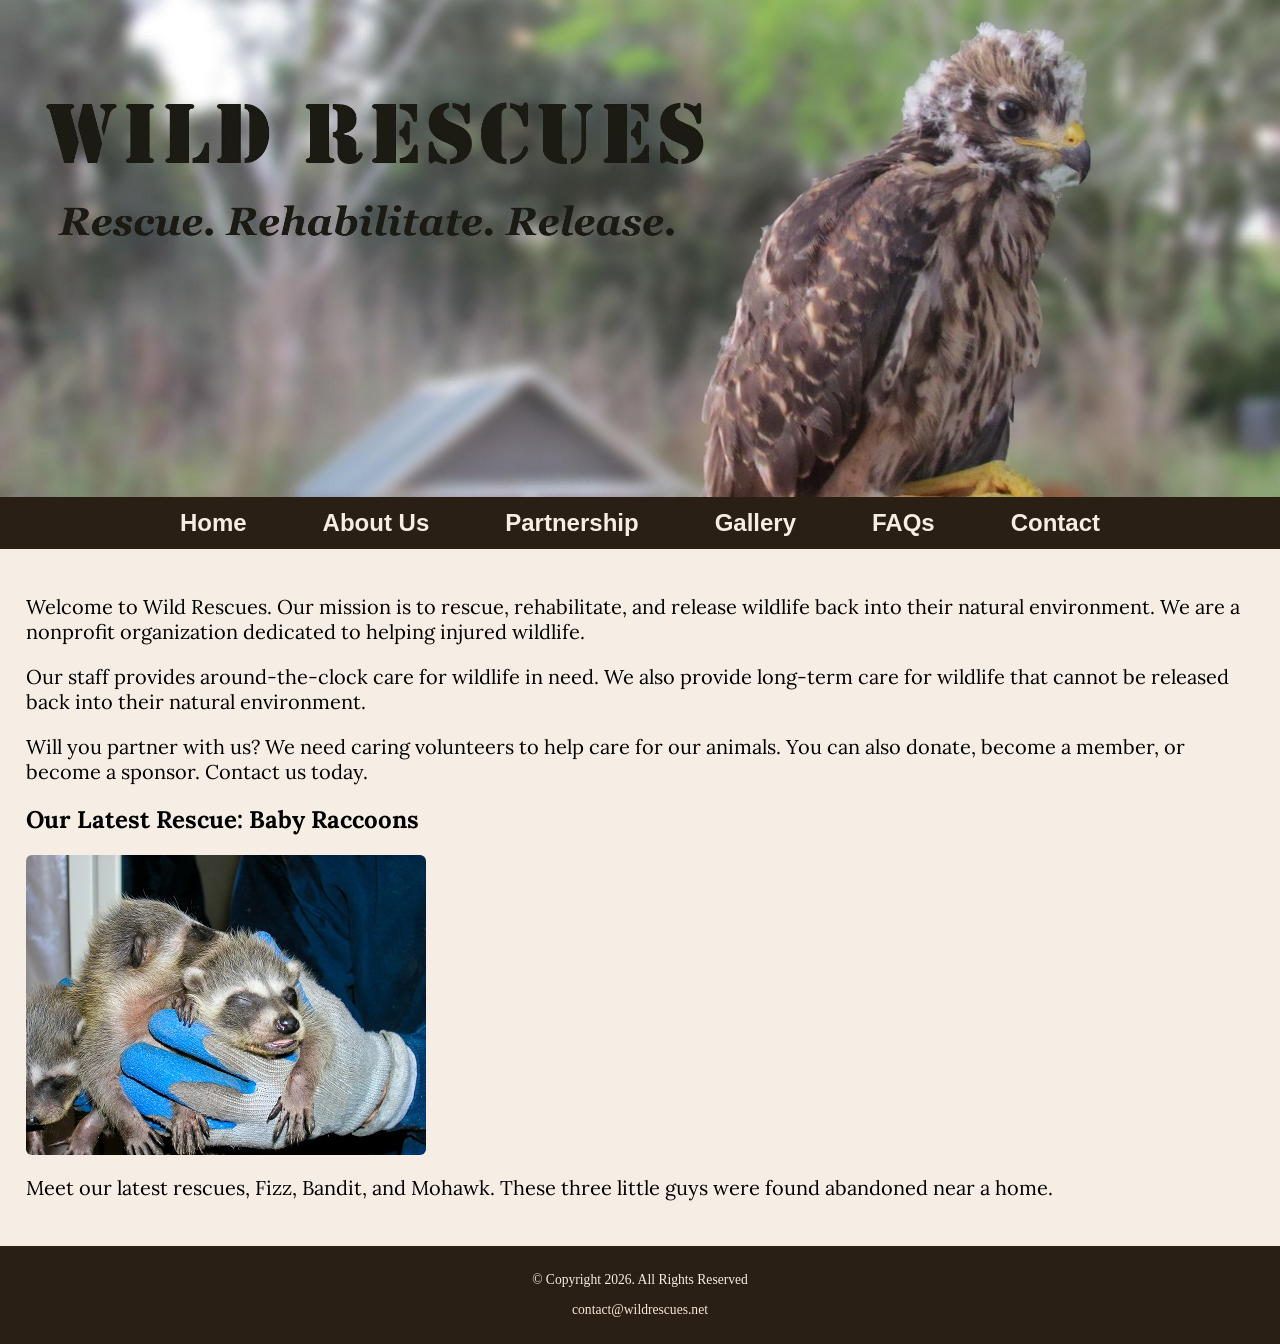
<file: index.html>
<!DOCTYPE html>
<html lang="en">

<head>
    <!--metadata go here (invisible): <title>, <meta>, <link>, <style>, <script>-->
    <meta charset="UTF-8">
    <meta name="viewport" content="width=device-width, initial-scale=1.0">
    <title>Wild Rescues: Home</title>

    <link rel="preconnect" href="https://fonts.googleapis.com">
    <link rel="preconnect" href="https://fonts.gstatic.com" crossorigin>
    <link href="https://fonts.googleapis.com/css2?family=Emblema+One&family=Lora:ital,wght@0,400..700;1,400..700&display=swap" rel="stylesheet">

    <link rel="stylesheet" href="css/styles.css">

    <link rel="shortcut icon" href="images/favicon.ico">
    <link rel="icon" type="image/png" sizes="32x32" href="images/favicon-32.png">
    <link rel="apple-touch-icon" sizes="180x180" href="images/apple-touch-icon.png">
    <link rel="icon" sizes="192x192" href="images/android-chrome-192.png">
</head>

<body>
    <div id="wrapper">
        <!--Elements go here (visible) <header>, <h1>, <nav>, <img> (logo), search bars-->
        <header>
            <div class="tab-desk">
                <a href="index.html">
                    <img src="images/baby-hawk.jpg" alt="rescued baby hawk">
                </a>
            </div>

            <div class="mobile">
                <h1>🐾 Wild Rescues</h1>
                <h3>Rescue. Rehabilitate. Release.</h3>
            </div>
        </header>
            
        <nav>
            <ul><li><a href="index.html">Home</a></li> 
                <li><a href="about.html">About Us</a></li> 
                <li><a href="partnership.html">Partnership</a></li> 
                <li><a href="gallery.html">Gallery</a></li>
                <li><a href="faqs.html">FAQs</a></li> 
                <li><a href="contact.html">Contact</a></li></ul>
        </nav>
            
        <main>
            <!--ad page content here-->
            <div></div>
            <div id="welcome">
                <p>Welcome to Wild Rescues. Our mission is to rescue, rehabilitate, and release 
                    wildlife back into their natural environment. We are a nonprofit organization 
                    dedicated to helping injured wildlife.</p>
                <p>Our staff provides around-the-clock care for wildlife in need. We also provide 
                    long-term care for wildlife that cannot be released back into their natural 
                    environment.</p>
                <p>Will you partner with us? We need caring volunteers to help care for our animals. 
                    You can also donate, become a member, or become a sponsor. Contact us today.</p>
            </div>
            <div id="latest">
                <h2>Our Latest Rescue: Baby Raccoons</h2>
                <img src="images/baby-raccoons.jpg" alt="hands holding three baby raccoons" class="round">
                <p>Meet our latest rescues, Fizz, Bandit, and Mohawk. These three little guys were 
                    found abandoned near a home.</p>
            </div>
        </main>

        <footer>
            <p>&copy; Copyright 2026. All Rights Reserved</p>
            <p><a href="mailto:contact@wildrescues.net">contact@wildrescues.net</a></p>
        </footer>
    </div>
</body>

</html>
</file>
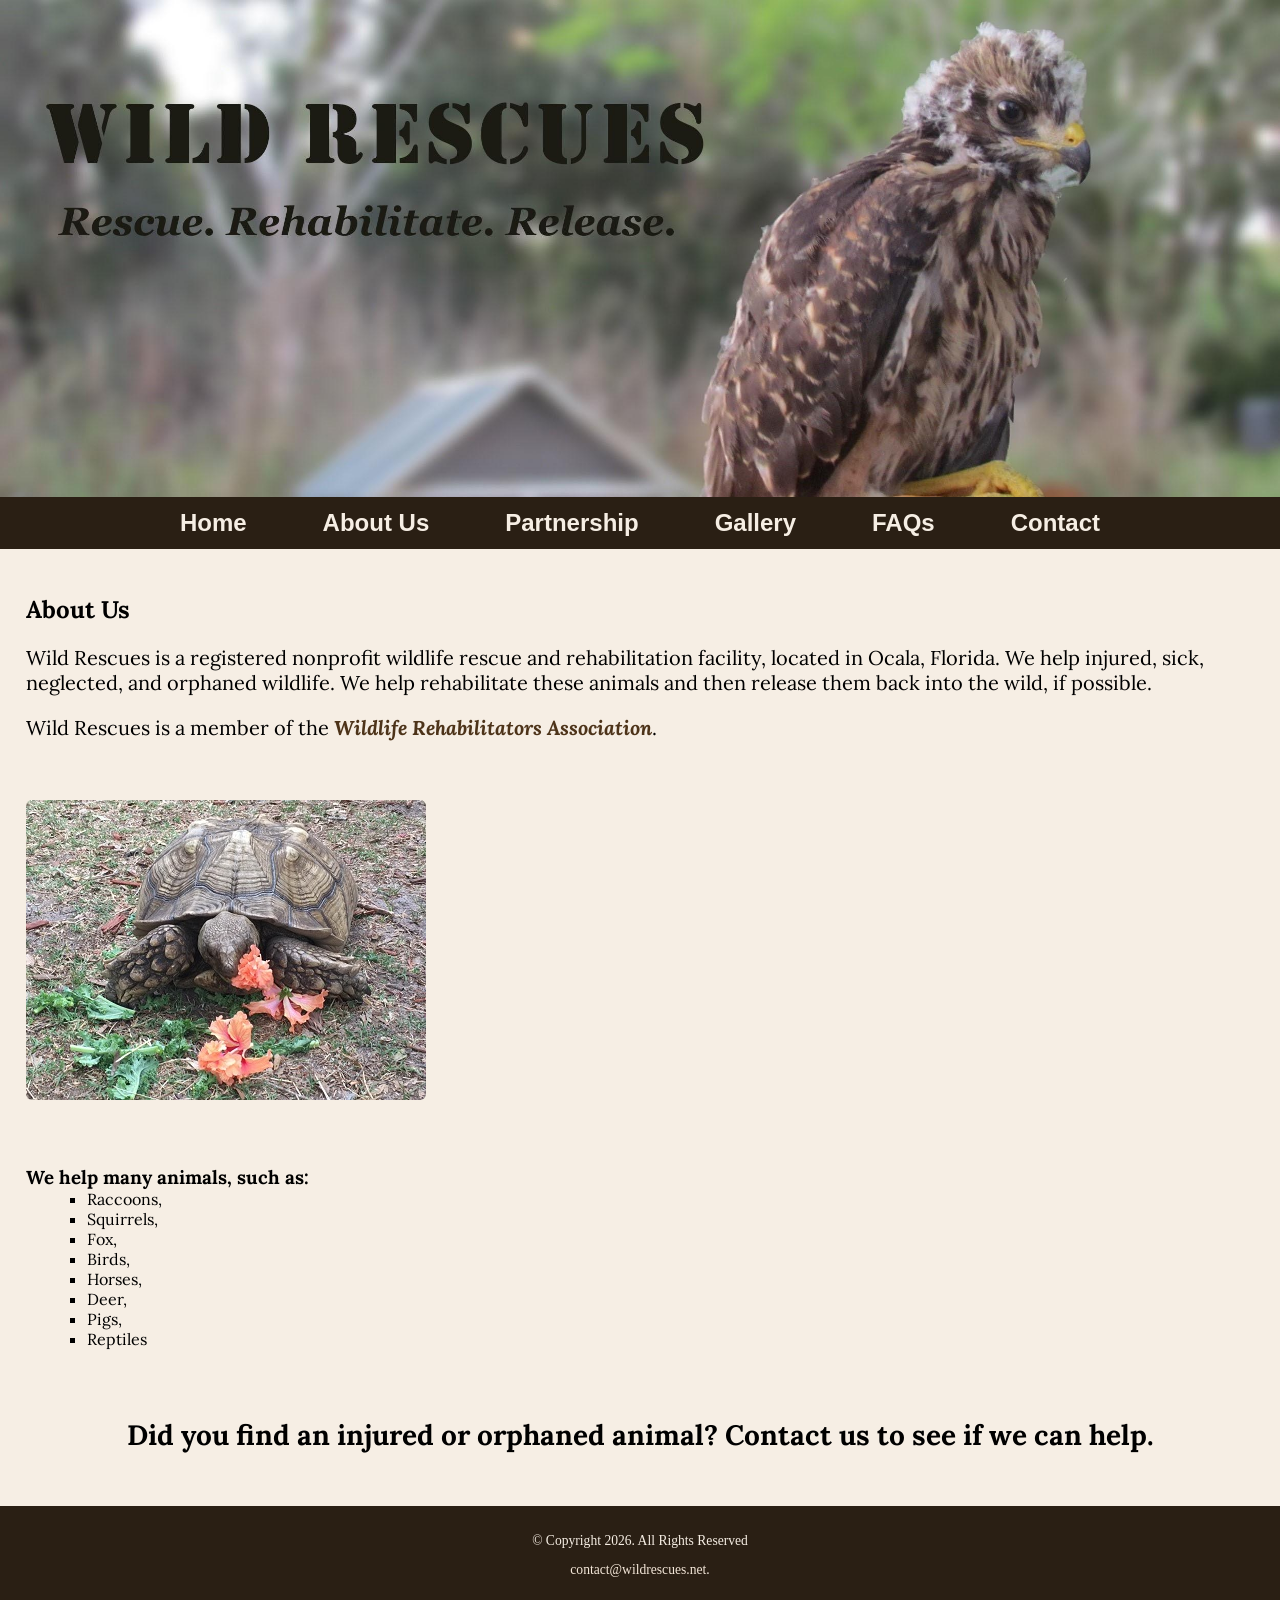
<file: about.html>
<!DOCTYPE html>
<html lang="en">

<head>
    <!--metadata go here (invisible): <title>, <meta>, <link>, <style>, <script>-->
    <meta charset="UTF-8">
    <meta name="viewport" content="width=device-width, initial-scale=1.0">
    <title>Wild Rescues: About Us</title>
    
    <link rel="preconnect" href="https://fonts.googleapis.com">
    <link rel="preconnect" href="https://fonts.gstatic.com" crossorigin>
    <link href="https://fonts.googleapis.com/css2?family=Emblema+One&family=Lora:ital,wght@0,400..700;1,400..700&display=swap" rel="stylesheet">

    <link rel="stylesheet" href="css/styles.css">

    <link rel="shortcut icon" href="images/favicon.ico">
    <link rel="icon" type="image/png" sizes="32x32" href="images/favicon-32.png">
    <link rel="apple-touch-icon" sizes="180x180" href="images/apple-touch-icon.png">
    <link rel="icon" sizes="192x192" href="images/android-chrome-192.png">

</head>

<body>
    <div id="wrapper">
        <!--Elements go here (visible) <header>, <h1>, <nav>, <img> (logo), search bars-->
        <header>
            <div class="tab-desk">
                <a href="index.html">
                    <img src="images/baby-hawk.jpg" alt="rescued baby hawk">
                </a>
            </div>

            <div class="mobile">
                <h1>🐾 Wild Rescues</h1>
                <h3>Rescue. Rehabilitate. Release.</h3>
            </div>
        </header>
            
        <nav>
            <ul><li><a href="index.html">Home</a></li> 
                <li><a href="about.html">About Us</a></li> 
                <li><a href="partnership.html">Partnership</a></li> 
                <li><a href="gallery.html">Gallery</a></li>
                <li><a href="faqs.html">FAQs</a></li> 
                <li><a href="contact.html">Contact</a></li></ul>
        </nav>
            
        <main>
            <!--ad page content here-->
            <div></div>
            <div id="info">
                <h2>About Us</h2>
                <p>Wild Rescues is a registered nonprofit wildlife rescue and rehabilitation 
                    facility, located in Ocala, Florida. We help injured, sick, neglected, and 
                    orphaned wildlife. We help rehabilitate these animals and then release them 
                    back into the wild, if possible.</p>
                <p>Wild Rescues is a member of the <a href="https://www.nwrawildlife.org/"
                    target="_blank" class="link">Wildlife Rehabilitators Association</a>.</p>
                <br>
                <br>
                <img src="images/tortoise.jpg" alt="tortoise eating vegetation" class="round">
                <br>
                <br>
                <h3>We help many animals, such as:</h3>
                <ul>
                    <li>Raccoons,</li>
                    <li>Squirrels,</li>
                    <li>Fox,</li>
                    <li>Birds,</li>
                    <li>Horses,</li>
                    <li>Deer,</li>
                    <li>Pigs,</li>
                    <li>Reptiles</li>
                </ul>
                <br>
                <br>
                <p class="action">Did you find an injured or orphaned animal? Contact us to see if we can help.</p>
            </div>
        </main>

        <footer>
            <p>&copy; Copyright 2026. All Rights Reserved</p>
            <p><a href="mailto:contact@wildrescues.net">contact@wildrescues.net</a>.</p>
        </footer>
    </div>
</body>

</html>
</file>
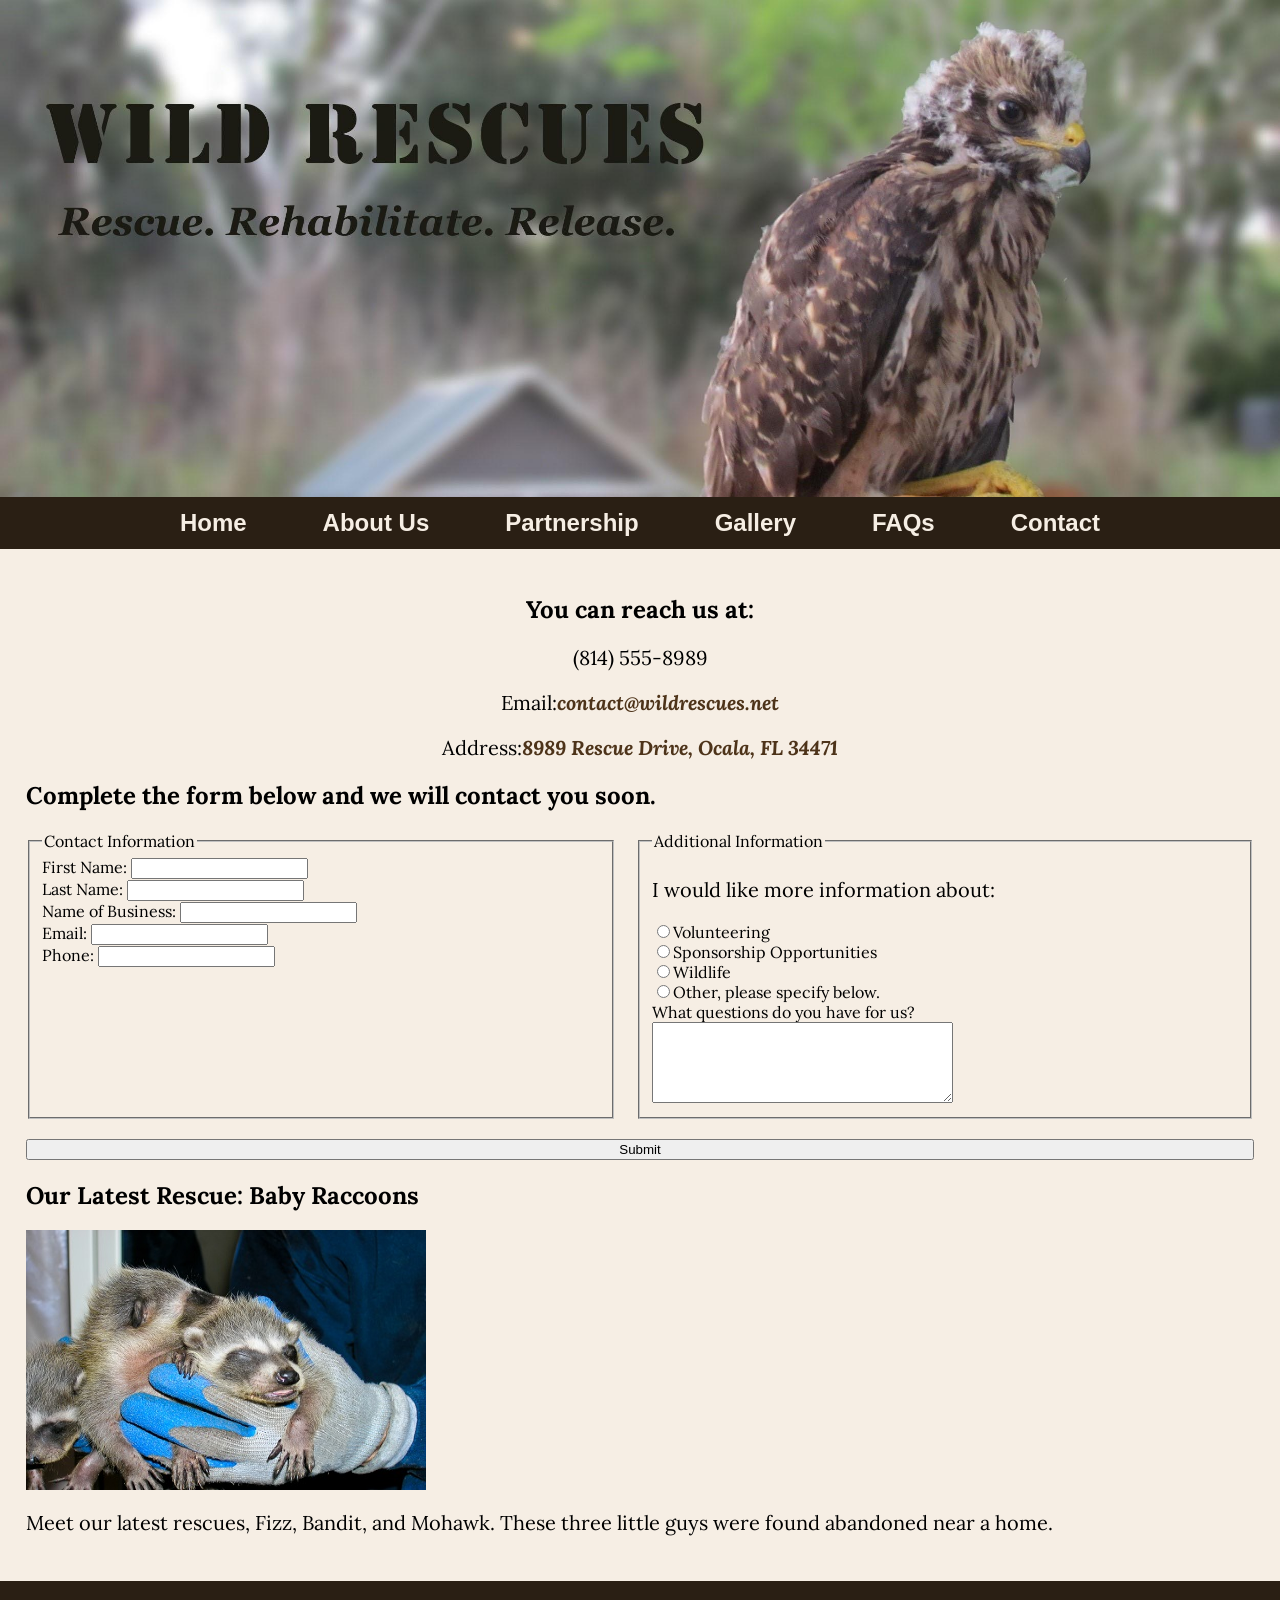
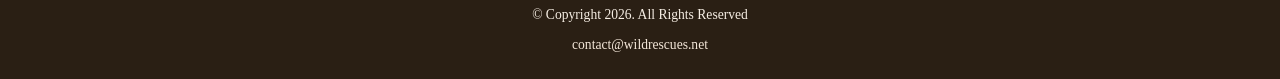
<file: contact.html>
<!DOCTYPE html>
<html lang="en">

<head>
    <!--metadata go here (invisible): <title>, <meta>, <link>, <style>, <script>-->
    <meta charset="UTF-8">
    <meta name="viewport" content="width=device-width, initial-scale=1.0">
    <title>Wild Rescues: Contact</title>

    <link rel="preconnect" href="https://fonts.googleapis.com">
    <link rel="preconnect" href="https://fonts.gstatic.com" crossorigin>
    <link href="https://fonts.googleapis.com/css2?family=Emblema+One&family=Lora:ital,wght@0,400..700;1,400..700&display=swap" rel="stylesheet">

    <link rel="stylesheet" href="css/styles.css">

    <link rel="shortcut icon" href="images/favicon.ico">
    <link rel="icon" type="image/png" sizes="32x32" href="images/favicon-32.png">
    <link rel="apple-touch-icon" sizes="180x180" href="images/apple-touch-icon.png">
    <link rel="icon" sizes="192x192" href="images/android-chrome-192.png">
</head>

<body>
    <div id="wrapper">
        <!--Elements go here (visible) <header>, <h1>, <nav>, <img> (logo), search bars-->
        <header>
            <div class="tab-desk">
                <a href="index.html">
                    <img src="images/baby-hawk.jpg" alt="rescued baby hawk">
                </a>
            </div>

            <div class="mobile">
                <h1>🐾 Wild Rescues</h1>
                <h3>Rescue. Rehabilitate. Release.</h3>
            </div>
        </header>
            
        <nav>
            <ul><li><a href="index.html">Home</a></li> 
                <li><a href="about.html">About Us</a></li> 
                <li><a href="partnership.html">Partnership</a></li> 
                <li><a href="gallery.html">Gallery</a></li>
                <li><a href="faqs.html">FAQs</a></li> 
                <li><a href="contact.html">Contact</a></li></ul>
        </nav>
            
        <main>
            <!--ad page content here-->
            <div></div>
            <div id="contact">
                <h2>You can reach us at:</h2>
                <p class="tel-link mobile round"><a href="tel:8145558989">(814) 555-8989</a></p>
                <p class="tab-desk">(814) 555-8989</p>
                <p>Email:<a href="mailto:contact@wildrescues.net" class="link">contact@wildrescues.net</a></p>
                <p>Address:<a href="https://maps.app.goo.gl/tLBfaTGU4eEg1xL67"
                    target="_blank" class="link">8989 Rescue Drive, Ocala, FL 34471</a></p>
            </div>

            <div id="form">
                <h2>Complete the form below and we will contact you soon.</h2>
                <!-- Form begins -->
                <form class="form-grid">
                    <fieldset>
                        <legend>Contact Information</legend>
                        <label for="fName">First Name:</label>
                        <input type="text" name="fName" id="fName"><br>

                        <label for="lName">Last Name:</label>
                        <input type="text" name="lName" id="lName"><br>

                        <label for="bName">Name of Business:</label>
                        <input type="text" name="bName" id="bName"><br>

                        <label for="email">Email:</label>
                        <input type="email" name="email" id="email"><br>

                        <label for="phone">Phone:</label>
                        <input type="tel" name="phone" id="phone"><br>
                    </fieldset>

                    <fieldset>
                        <legend>Additional Information</legend>

                        <p>I would like more information about:</p>
                        
                        <label for="vol"><input type="radio" name="info" id="vol" value="Volunteering">Volunteering</label><br>
                        <label for="sponsor"><input type="radio" name="info" id="sponsor" value="Sponsorship Opportunities">Sponsorship Opportunities</label><br>
                        <label for="wild"><input type="radio" name="info" id="wild" value="Wildlife">Wildlife</label><br>
                        <label for="other"><input type="radio" name="info" id="other" value="Other">Other, please specify below.</label><br>
                        <label for="questions">What questions do you have for us?</label><br>
                        <textarea name="questions" id="questions" rows="5" cols="35"></textarea><br>
                    </fieldset>
                    
                    <input type="submit" class="btn" id="submit">

                </form>
            </div>

            <div id="latest">
                <h2>Our Latest Rescue: Baby Raccoons</h2>
                <img src="images/baby-raccoons.jpg" alt="hands holding three baby raccoons" 
                height="260" width="400">
                <p>Meet our latest rescues, Fizz, Bandit, and Mohawk. These three little guys were 
                    found abandoned near a home.</p>
            </div>
        </main>

        <footer>
            <p>&copy; Copyright 2026. All Rights Reserved</p>
            <p><a href="mailto:contact@wildrescues.net">contact@wildrescues.net</a></p>
        </footer>
    </div>
</body>

</html>
</file>
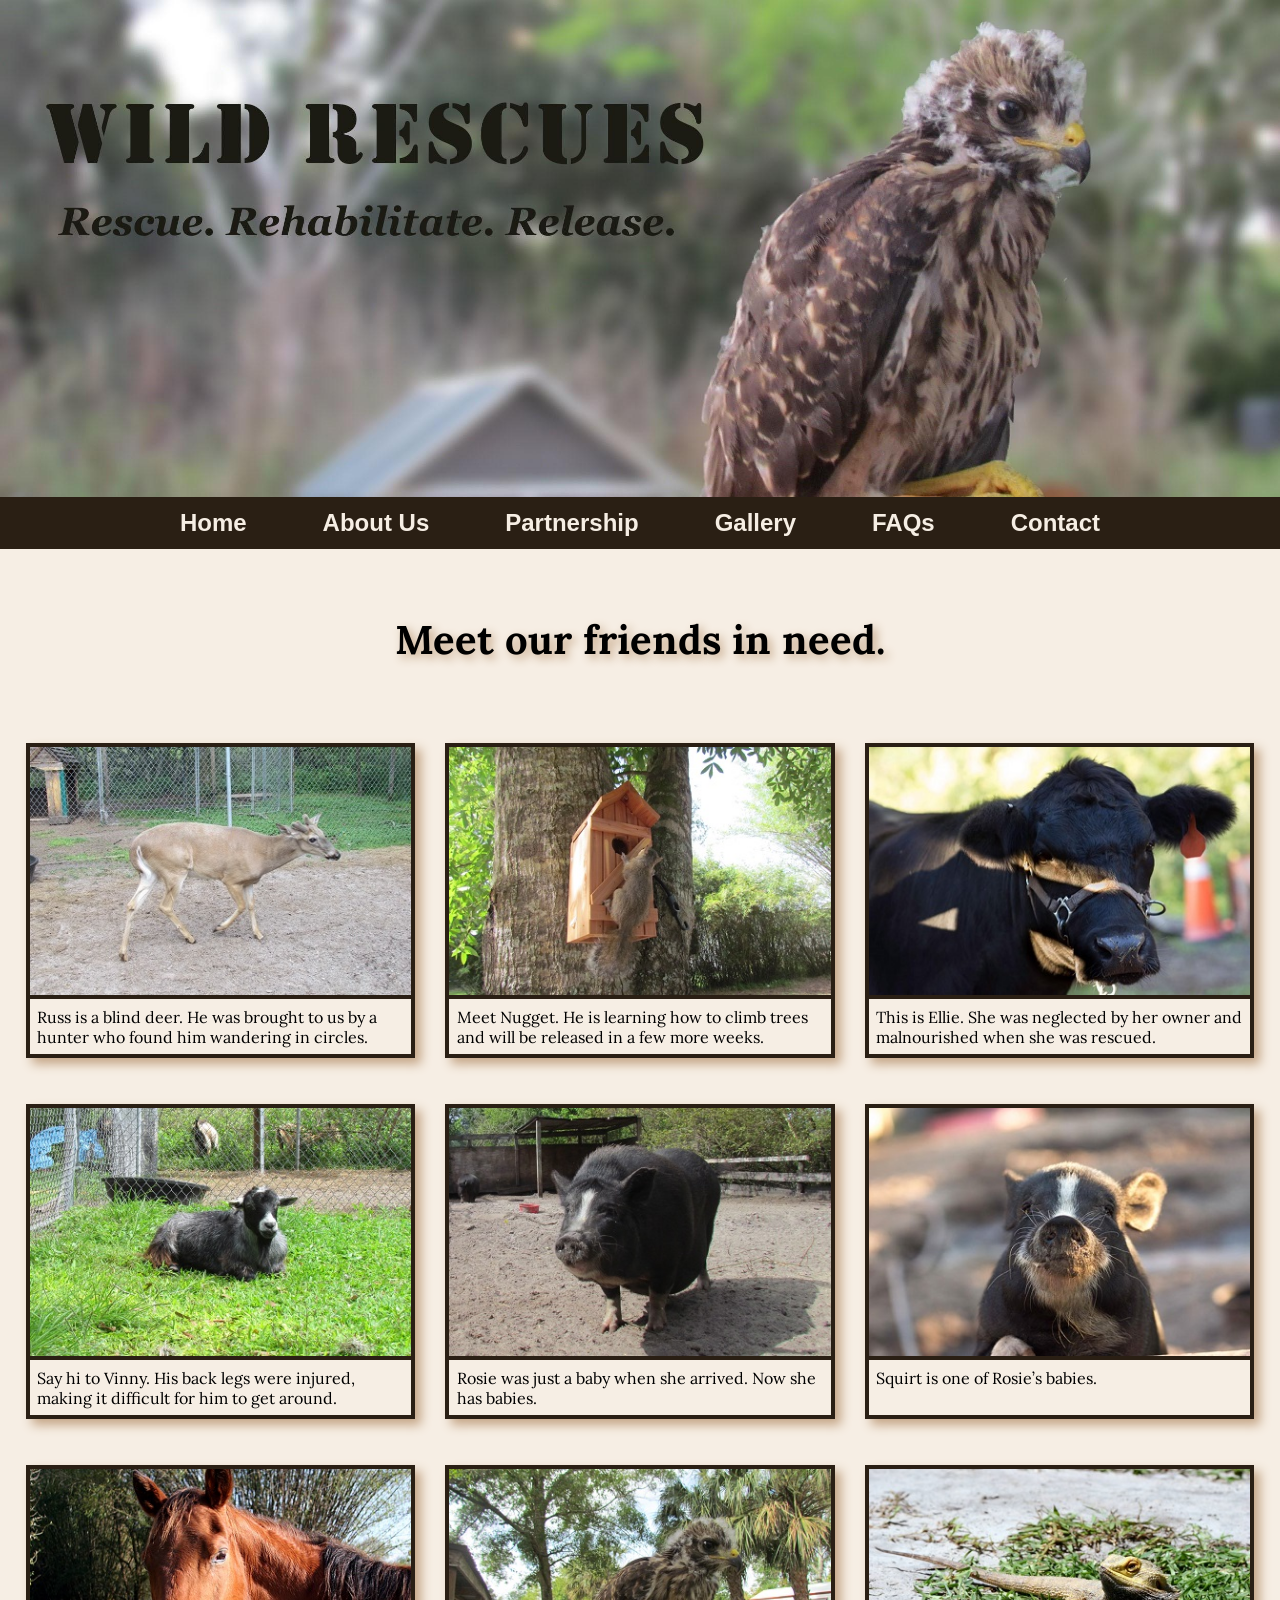
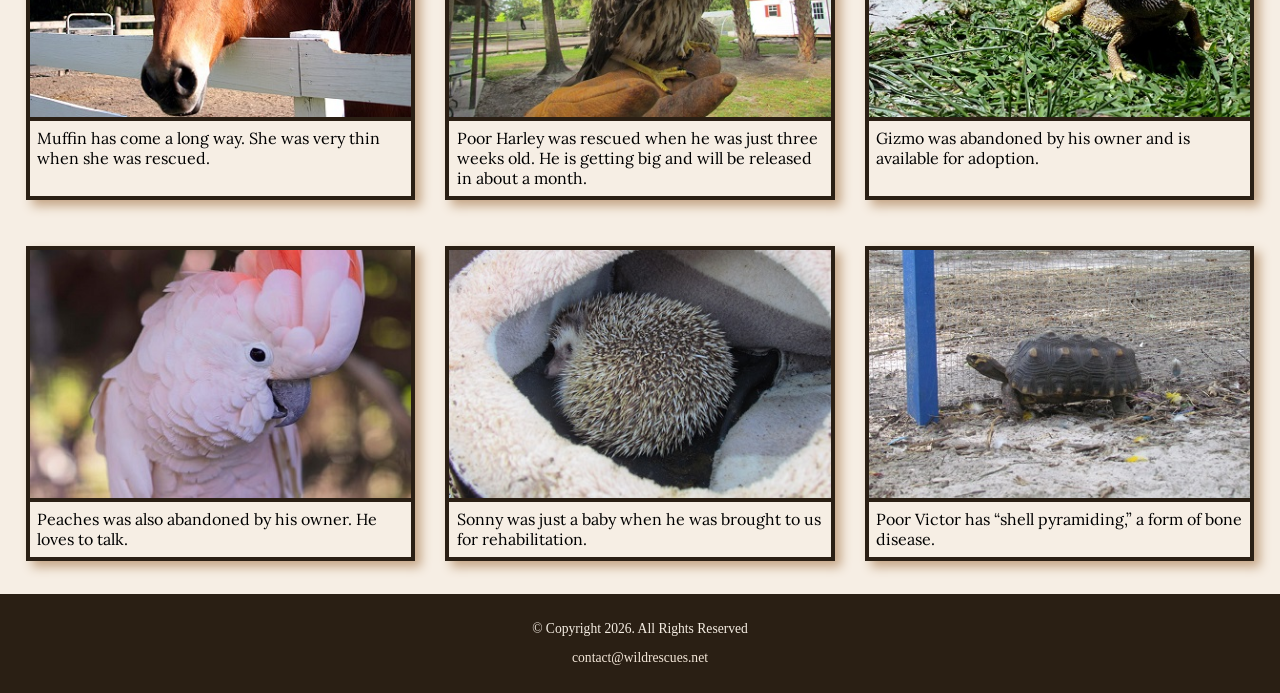
<file: gallery.html>
<!DOCTYPE html>
<html lang="en">

<head>
    <!--File Name: gallery.html; Date: 11/19/2026-->
    <!--metadata go here (invisible): <title>, <meta>, <link>, <style>, <script>-->
    <meta charset="UTF-8">
    <meta name="viewport" content="width=device-width, initial-scale=1.0">
    <title>Wild Rescues: Gallery</title>
    
    <link rel="preconnect" href="https://fonts.googleapis.com">
    <link rel="preconnect" href="https://fonts.gstatic.com" crossorigin>
    <link href="https://fonts.googleapis.com/css2?family=Emblema+One&family=Lora:ital,wght@0,400..700;1,400..700&display=swap" rel="stylesheet">

    <link rel="stylesheet" href="css/styles.css">

    <link rel="shortcut icon" href="images/favicon.ico">
    <link rel="icon" type="image/png" sizes="32x32" href="images/favicon-32.png">
    <link rel="apple-touch-icon" sizes="180x180" href="images/apple-touch-icon.png">
    <link rel="icon" sizes="192x192" href="images/android-chrome-192.png">
</head>

<body>
    <div id="wrapper">
        <!--Elements go here (visible) <header>, <h1>, <nav>, <img> (logo), search bars-->
        <header>
            <div class="tab-desk">
                <a href="index.html">
                    <img src="images/baby-hawk.jpg" alt="rescued baby hawk">
                </a>
            </div>

            <div class="mobile">
                <h1>🐾 Wild Rescues</h1>
                <h3>Rescue. Rehabilitate. Release.</h3>
            </div>
        </header>
            
        <nav>
            <ul><li><a href="index.html">Home</a></li> 
                <li><a href="about.html">About Us</a></li> 
                <li><a href="partnership.html">Partnership</a></li> 
                <li><a href="gallery.html">Gallery</a></li>
                <li><a href="faqs.html">FAQs</a></li> 
                <li><a href="contact.html">Contact</a></li></ul>
        </nav>
            
        <main class="grid">
            <!--ad page content here-->
            <aside>
                <p>Meet our friends in need.</p>

            </aside>

            <figure><!-- figure element 1-->
                <img src="images/blind-deer.jpg" alt="blind deer">
                <figcaption>Russ is a blind deer. He was brought to us by a hunter who found him wandering in circles.</figcaption>
            </figure>
            <figure><!-- figure element 2-->
                <img src="images/baby-squirrel.jpg" alt="baby squirrel on a tree">
                <figcaption>Meet Nugget. He is learning how to climb trees and will be released in a few more weeks.</figcaption>
            </figure>
            <figure><!-- figure element 3-->
                <img src="images/cow.jpg" alt="face of a cow">
                <figcaption>This is Ellie. She was neglected by her owner and malnourished when she was rescued.</figcaption>
            </figure>
            <figure><!-- figure element 4-->
                <img src="images/goat.jpg" alt="goat laying in the grass">
                <figcaption>Say hi to Vinny. His back legs were injured, making it difficult for him to get around.</figcaption>
            </figure>
            <figure><!-- figure element 5-->
                <img src="images/pig.jpg" alt="pig standing">
                <figcaption>Rosie was just a baby when she arrived. Now she has babies.</figcaption>
            </figure>
            <figure><!-- figure element 6-->
                <img src="images/baby-pig.jpg" alt="pig standing">
                <figcaption>Squirt is one of Rosie’s babies.</figcaption>
            </figure>
            <figure><!-- figure element 7-->
                <img src="images/horse.jpg" alt="face of a horse">
                <figcaption>Muffin has come a long way. She was very thin when she was rescued.</figcaption>
            </figure>
            <figure><!-- figure element 8-->
                <img src="images/hawk.jpg" alt="baby hawk">
                <figcaption>Poor Harley was rescued when he was just three weeks old. He is getting big and will be released in about a month.</figcaption>
            </figure>
            <figure><!-- figure element 9-->
                <img src="images/bearded-dragon.jpg" alt="bearded dragon">
                <figcaption>Gizmo was abandoned by his owner and is available for adoption.</figcaption>
            </figure>
            <figure><!-- figure element 10-->
                <img src="images/bird.jpg" alt="cockatoo">
                <figcaption>Peaches was also abandoned by his owner. He loves to talk.</figcaption>
            </figure>
            <figure><!-- figure element 11-->
                <img src="images/hedgehog.jpg" alt="hedgehog">
                <figcaption>Sonny was just a baby when he was brought to us for rehabilitation.</figcaption>
            </figure>
            <figure><!-- figure element 12-->
                <img src="images/tortoise-pyramid.jpg" alt="tortoise with shell pyramiding">
                <figcaption>Poor Victor has “shell pyramiding,” a form of bone disease.</figcaption>
            </figure>

        </main>

        <footer>
            <p>&copy; Copyright 2026. All Rights Reserved</p>
            <p><a href="mailto:contact@wildrescues.net">contact@wildrescues.net</a></p>
        </footer>
    </div>
</body>

</html>
</file>
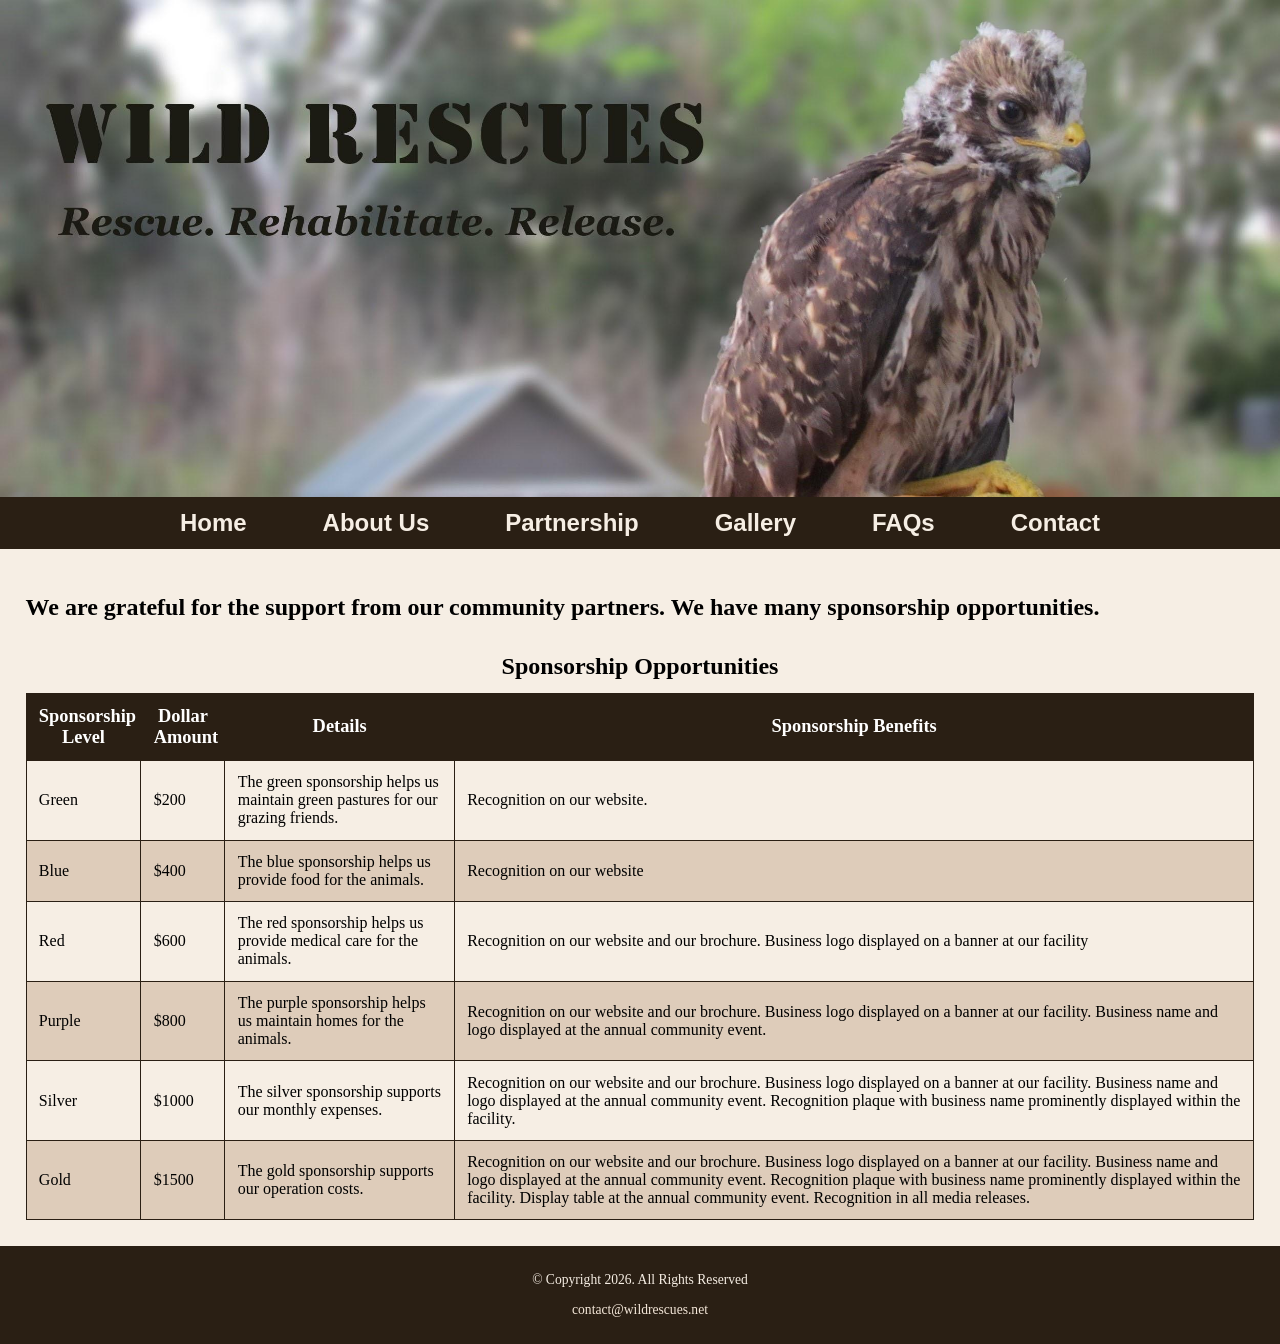
<file: partnership.html>
<!DOCTYPE html>
<html lang="en">

<head>
    <!--metadata go here (invisible): <title>, <meta>, <link>, <style>, <script>-->
    <meta charset="UTF-8">
    <meta name="viewport" content="width=device-width, initial-scale=1.0">
    <title>Wild Rescues: Partnership</title>
    <link rel="stylesheet" href="css/styles.css">

    <link rel="shortcut icon" href="images/favicon.ico">
    <link rel="icon" type="image/png" sizes="32x32" href="images/favicon-32.png">
    <link rel="apple-touch-icon" sizes="180x180" href="images/apple-touch-icon.png">
    <link rel="icon" sizes="192x192" href="images/android-chrome-192.png">
</head>

<body>
    <!--Elements go here (visible) <header>, <h1>, <nav>, <img> (logo), search bars-->
    <header>
        <img src="images/baby-hawk.jpg"; alt="rescued baby hawk"; &#128062; Wild Rescues
        Rescue, Rehabilitate, and Release>
    </header>
        
    <nav>
        <ul><li><a href="index.html">Home</a></li> 
            <li><a href="about.html">About Us</a></li> 
            <li><a href="partnership.html">Partnership</a></li> 
            <li><a href="gallery.html">Gallery</a></li>
            <li><a href="faqs.html">FAQs</a></li> 
            <li><a href="contact.html">Contact</a></li></ul>
    </nav>
        
    <main>
        <h2>We are grateful for the support from our community partners. We have many sponsorship opportunities.</h2>
        <div class="desktop" id="partner">
            <table>
                <caption>Sponsorship Opportunities</caption>
                <thead>
                    <tr>
                        <th>Sponsorship Level</th><th>Dollar Amount</th><th>Details</th><th>Sponsorship Benefits</th>
                    </tr>
                    <tr>
                        <td>Green</td><td>$200</td><td>The green sponsorship helps us maintain green pastures for our grazing friends.</td><td>Recognition on our website.</td>
                    </tr>
                    <tr>
                        <td>Blue</td><td>$400</td><td>The blue sponsorship helps us provide food for the animals.</td><td>Recognition on our website</td>
                    </tr>
                    <tr>
                        <td>Red</td><td>$600</td><td>The red sponsorship helps us provide medical care for the animals.</td><td>Recognition on our website and our brochure. Business logo displayed on a banner at our facility</td>
                    </tr>
                    <tr>
                        <td>Purple</td><td>$800</td><td>The purple sponsorship helps us maintain homes for the animals.</td><td>Recognition on our website and our brochure. Business logo displayed on a banner at our facility. Business name and logo displayed at the annual community event.</td>
                    </tr>
                    <tr>
                        <td>Silver</td><td>$1000</td><td>The silver sponsorship supports our monthly expenses.</td><td>Recognition on our website and our brochure. Business logo displayed on a banner at our facility. Business name and logo displayed at the annual community event. Recognition plaque with business name prominently displayed within the facility.</td>
                    </tr>
                    <tr>
                        <td>Gold</td><td>$1500</td><td>The gold sponsorship supports our operation costs.</td><td>Recognition on our website and our brochure. Business logo displayed on a banner at our facility. Business name and logo displayed at the annual community event. Recognition plaque with business name prominently displayed within the facility. Display table at the annual community event. Recognition in all media releases.</td>
                    </tr>
                </thead>
            </table>
        </div>
    </main>

    <footer>
        <p>&copy; Copyright 2026. All Rights Reserved</p>
        <p><a href="mailto:contact@wildrescues.net">contact@wildrescues.net</a></p>
    </footer>

</body>

</html>
</file>
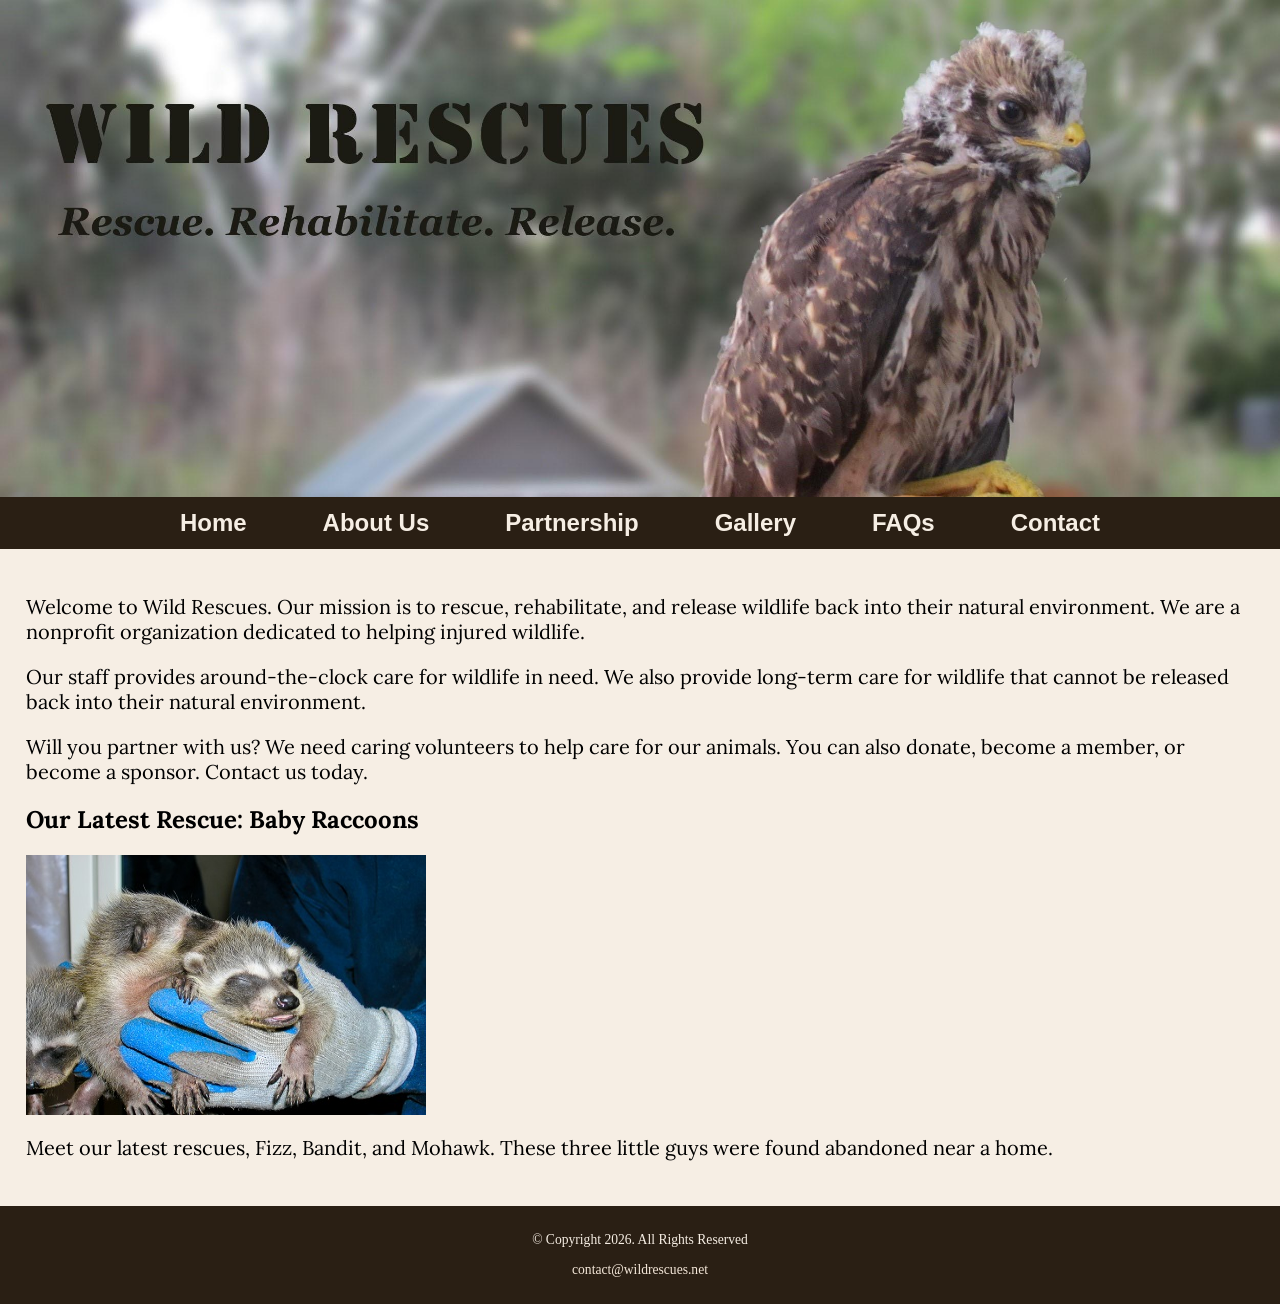
<file: template.html>
<!DOCTYPE html>
<html lang="en">

<head>
    <!--metadata go here (invisible): <title>, <meta>, <link>, <style>, <script>-->
    <meta charset="UTF-8">
    <meta name="viewport" content="width=device-width, initial-scale=1.0">
    <title>Wild Rescues: Home</title>
    
    <link rel="preconnect" href="https://fonts.googleapis.com">
    <link rel="preconnect" href="https://fonts.gstatic.com" crossorigin>
    <link href="https://fonts.googleapis.com/css2?family=Emblema+One&family=Lora:ital,wght@0,400..700;1,400..700&display=swap" rel="stylesheet">

    <link rel="stylesheet" href="css/styles.css">

    <link rel="shortcut icon" href="images/favicon.ico">
    <link rel="icon" type="image/png" sizes="32x32" href="images/favicon-32.png">
    <link rel="apple-touch-icon" sizes="180x180" href="images/apple-touch-icon.png">
    <link rel="icon" sizes="192x192" href="images/android-chrome-192.png">
</head>

<body>
    <div id="wrapper">
        <!--Elements go here (visible) <header>, <h1>, <nav>, <img> (logo), search bars-->
        <header>
            <div class="tab-desk">
                <a href="index.html">
                    <img src="images/baby-hawk.jpg" alt="rescued baby hawk">
                </a>
            </div>

            <div class="mobile">
                <h1>🐾 Wild Rescues</h1>
                <h3>Rescue. Rehabilitate. Release.</h3>
            </div>
        </header>
            
        <nav>
            <ul><li><a href="index.html">Home</a></li> 
                <li><a href="about.html">About Us</a></li> 
                <li><a href="partnership.html">Partnership</a></li> 
                <li><a href="gallery.html">Gallery</a></li>
                <li><a href="faqs.html">FAQs</a></li> 
                <li><a href="contact.html">Contact</a></li></ul>
        </nav>
            
        <main>
            <!--ad page content here-->
            <div></div>
            <div id="welcome">
                <p>Welcome to Wild Rescues. Our mission is to rescue, rehabilitate, and release 
                    wildlife back into their natural environment. We are a nonprofit organization 
                    dedicated to helping injured wildlife.</p>
                <p>Our staff provides around-the-clock care for wildlife in need. We also provide 
                    long-term care for wildlife that cannot be released back into their natural 
                    environment.</p>
                <p>Will you partner with us? We need caring volunteers to help care for our animals. 
                    You can also donate, become a member, or become a sponsor. Contact us today.</p>
            </div>
            <div id="latest">
                <h2>Our Latest Rescue: Baby Raccoons</h2>
                <img src="images/baby-raccoons.jpg" alt="hands holding three baby raccoons" 
                height="260" width="400">
                <p>Meet our latest rescues, Fizz, Bandit, and Mohawk. These three little guys were 
                    found abandoned near a home.</p>
            </div>
        </main>

        <footer>
            <p>&copy; Copyright 2026. All Rights Reserved</p>
            <p><a href="mailto:contact@wildrescues.net">contact@wildrescues.net</a></p>
        </footer>
    </div>
</body>

</html>
</file>
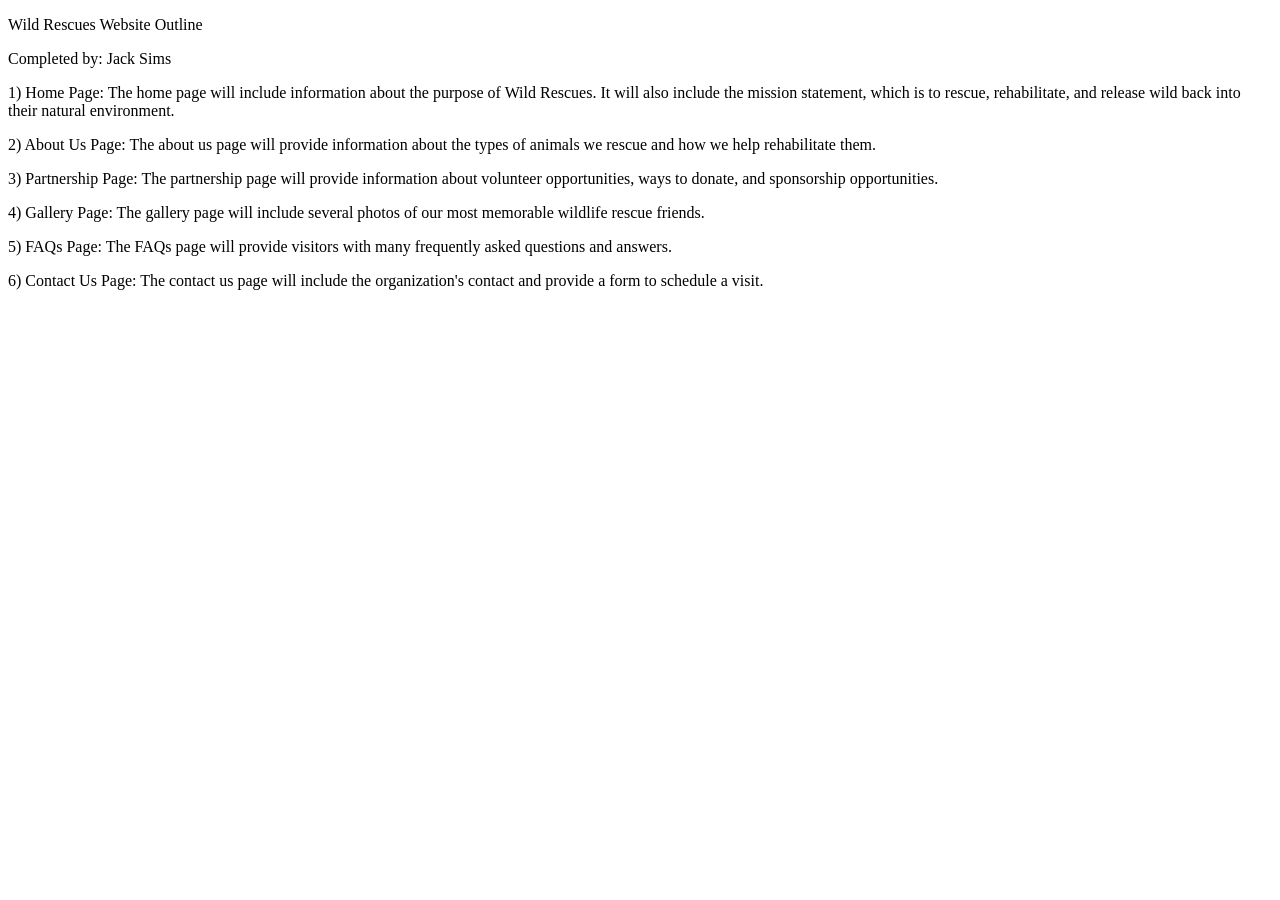
<file: wildrescues.html>
<!DOCTYPE html>
<html>
<head>
    <p>Wild Rescues Website Outline</p>

</head>

<body>
    <p>Completed by: Jack Sims</p>
    <p>1) Home Page: The home page will include information about the purpose of Wild Rescues. 
        It will also include the mission statement, which is to rescue, rehabilitate, and release
        wild back into their natural environment.</p>
    <p>2) About Us Page: The about us page will provide information about the types of animals 
        we rescue and how we help rehabilitate them.</p>
    <p>3) Partnership Page: The partnership page will provide information about volunteer 
        opportunities, ways to donate, and sponsorship opportunities.</p>
    <p>4) Gallery Page: The gallery page will include several photos of our most memorable 
        wildlife rescue friends.</p>
    <p>5) FAQs Page: The FAQs page will provide visitors with many frequently asked questions 
        and answers.</p>
    <p>6) Contact Us Page: The contact us page will include the organization's contact and 
        provide a form to schedule a visit.</p>

</body>
</html>
</file>
<file: css/styles.css>
/* CSS Reset */
body, header, nav, main, footer, img, h1, h3, ul, aside, figure, figcaption {
    margin: 0;
    padding: 0;
    border: 0;
}

/* Style rules for body and images */
body {
    background-color: #f6eee4;
}
img {
    max-width: 100%;
    display: block;
}

/* Style rules for mobile viewport */
.mobile {
    display: block;
}

.tab-desk {
    display: none;
}

.mobile h1, .mobile h3 {
    padding: 2%;
    text-align: center;
}

.mobile h1 {
    font-family: "Emblema One";
}

.mobile h3 {
    font-family: "Lora", serif;
}

/* Style rules for navigation area */
/* nav, nav ul, nav li, nav li a */
nav {
    background-color: #2a1f14;
}
nav ul {
    list-style-type: none;
    text-align: center;
}
nav li {
    display: block;
    font-size: 1.5em;
    font-family: Geneva, Arial, sans-serif;
    font-weight: bold;
    border-top: 0.5px solid #f6eee4;
}
nav li a {
    display: block;
    color: #f6eee4;
    padding-top: 0.5em;
    padding-bottom: 0.5em;
    padding-left: 0.2em;
    padding-right: 0.2em;
    text-decoration: none;
}

/* Style rules for main content */
/* main, main p, main h3, main ul, 
.link, .action, and #contact */
main {
    padding: 2%;
    font-family: "Lora", serif;
}
main p {
    font-size: 1.25em;
}
main h3 {
    padding-top: 2%;
}
main ul {
    list-style-type: square;
}
.link {
    color: #4d3319;
    text-decoration: none;
    font-weight: bold;
    font-style: italic;
}
.action {
    font-size: 1.75em;
    font-weight: bold;
    text-align: center;
}
.round {
    border-radius: 6px;
}

aside {
    text-align: center;
    font-size: 1.5em;
    font-weight: bold;
    text-shadow: 4px 4px 10px #c5a687;
}

figure {
    border: 4px solid #2a1f14;
    box-shadow: 6px 6px 10px #c5a687;
    max-width: 400px;
    margin: 2% auto;
}

figcaption {
    padding: 2%;
    border-top: 4px solid #2a1f14;
}

#info ul {
    margin-left: 10%;
}
#contact {
    text-align: center;
}
.tel-link {
    background-color: #2a1f14;
    padding: 2%;
    width: 80%;
    margin: 0 auto;
}
.tel-link a {
    color: #f6eee4;
    text-decoration: none;
    font-weight: bold;
}

/* Style rules for form content */
form {
    width: auto;
}
.form-grid {
    display: grid;
    grid-template-columns: auto auto;
    gap: 20px;
}
.btn {
    grid-column: 1 / span 2;
}

/* Style rules for footer content */
/* footer, footer a */
footer {
    text-align: center;
    font-size: 0.85em;
    background-color: #2a1f14;
    color: #f6eee4;
    padding-top: 1%;
    padding-bottom: 1%;
    padding-left: 0%;
    padding-right: 0%;
}
footer a {
    color: #f3e6d8;
    text-decoration: none;
}

/* Style rules for the table */
table {
    border: 1px solid #2a1f14;
    border-collapse: collapse;
    margin-top: 0;
    margin-bottom: 0;
    margin-left: auto;
    margin-right: auto;
}
caption {
    font-size: 1.5em;
    font-weight: bold;
    padding: 1%;
}
th, td {
    border: 1px solid #2a1f14;
    padding: 1%;
}
th {
    background-color: #2a1f14;
    color: #ffffff;
    font-size: 1.15em;
}
tr:nth-child(odd) {
    background-color: #deccba;
}

/* Media Query for Tablet Viewport */
@media screen and (min-width: 620px), print {
    /* Tablet viewport: show tab-desk class, hide mobile class */
    .tab-desk {
        display: block;
    }
    .mobile {
        display: none;
    }
    
    /* Tablet viewport: style rules for nav area */
    nav li {
        border-top: none;
        display: inline-block;
        font-size: 1.25em;
    }

    nav li a {
        padding: 0.5em;
    }

    .grid {
        display: grid;
        grid-template-columns: 1fr 1fr;
        gap: 10px;
    }

    aside {
        grid-column: 1 / span 2;
    }
}

/* Media Query for Desktop Viewport */
@media screen and (min-width: 1000px), print {
    /* Desktop Viewport: Style rules for nav area */
    nav li {
        font-size: 1.5em;
    }

    nav li a {
        padding: 0.5em 1.5em;
    }

    nav li a:hover {
        color: #2a1f14;
        background-color: #f6eee4;
        opacity: 0.5;
    }

    /* Desktop Viewport: Style rules for main content */
    #info ul {
        margin-left: 5%;
    }

    .grid {
        grid-template-columns: 1fr 1fr 1fr;
        gap: 30px;
    }

    aside {
        grid-column: 1 / span 3;
        font-size: 2em;
    }
}

/* Media Query for Large Desktop Viewports */
@media screen and (min-width: 1921px) {
    body {
        background: linear-gradient(#f6eee4, #78593a);
    }

    #wrapper {
        width: 1920px;
        margin: 0 auto;
    }

    main {
        background-color: #f6eee4;
    }

    .grid {
        grid-template-columns: 1fr 1fr 1fr 1fr;
    }

    aside {
       grid-column: 1 / span 4;
       font-size: 3em; 
    }
}

/* Media Query for Print */
@media print {
    body {
        background-color: white;
        color: black;
    }
}
</file>
